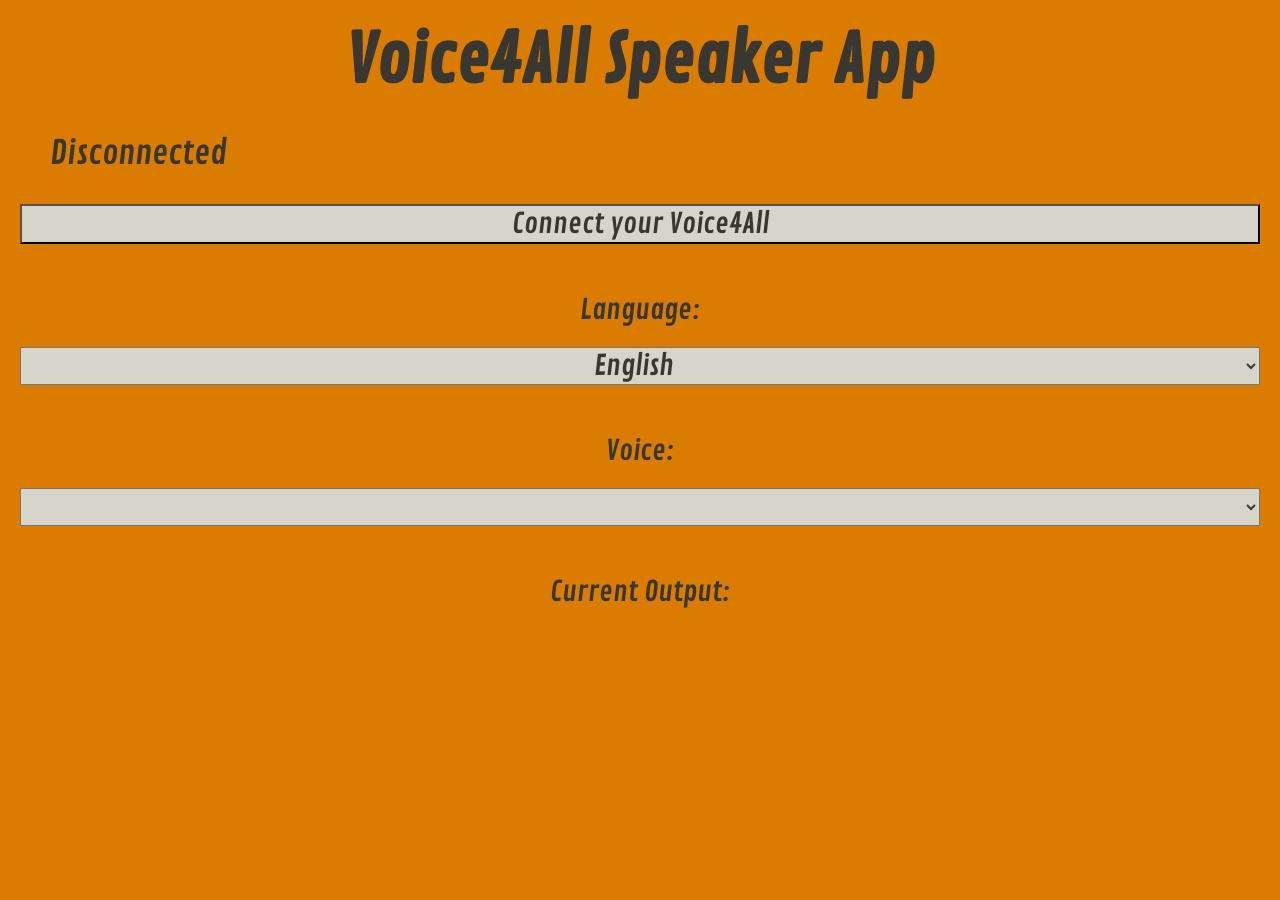
<file: index.html>
<!DOCTYPE html>
<html lang="en">
<head>
    <meta charset="UTF-8">
    <meta name="viewport" content="width=device-width, initial-scale=1.0">
    <title>Voice4All Speech</title>
    <script src="./script.js"></script>
    <link rel="stylesheet" href="style.css">
    <link href='https://fonts.googleapis.com/css?family=Contrail One' rel='stylesheet'>
</head>
<body>
    <h1>Voice4All Speaker App</h1>

    <div style="display: flex;">
        <div id="disconnected"></div><a>Disconnected</a>
    </div>
    <button id="button">Connect your Voice4All</button>

    <br>
    <span>Language:</span>
    <select name="Lang" id="lang">
        <option value="en">English</option>
        <option value="es">Español</option>
        <option value="de">Deutsch</option>
        <option value="it">Italiano</option>
        <option value="fr">Français</option>
        <option value="pt">Português</option>
        <!-- <option value="he">עִברִית</option>
        <option value="id">Indonesia</option>
        <option value="bg">български</option>
        <option value="zh">中国人</option>
        <option value="ja">日本語</option>
        <option value="ko">한국인</option>
        <option value="fi">Suomeksi</option>
        <option value="ro">Română</option>
        <option value="sk">Slovenský</option>
        <option value="hi">हिंदी</option>
        <option value="uk">українська</option> -->
    </select>
    <br>
    <span>Voice: </span>
    <select name="Voice" id="voice"></select>
    <br>
    <span>Current Output: </span><span id="preview"></span>
</body>
</html>
</file>
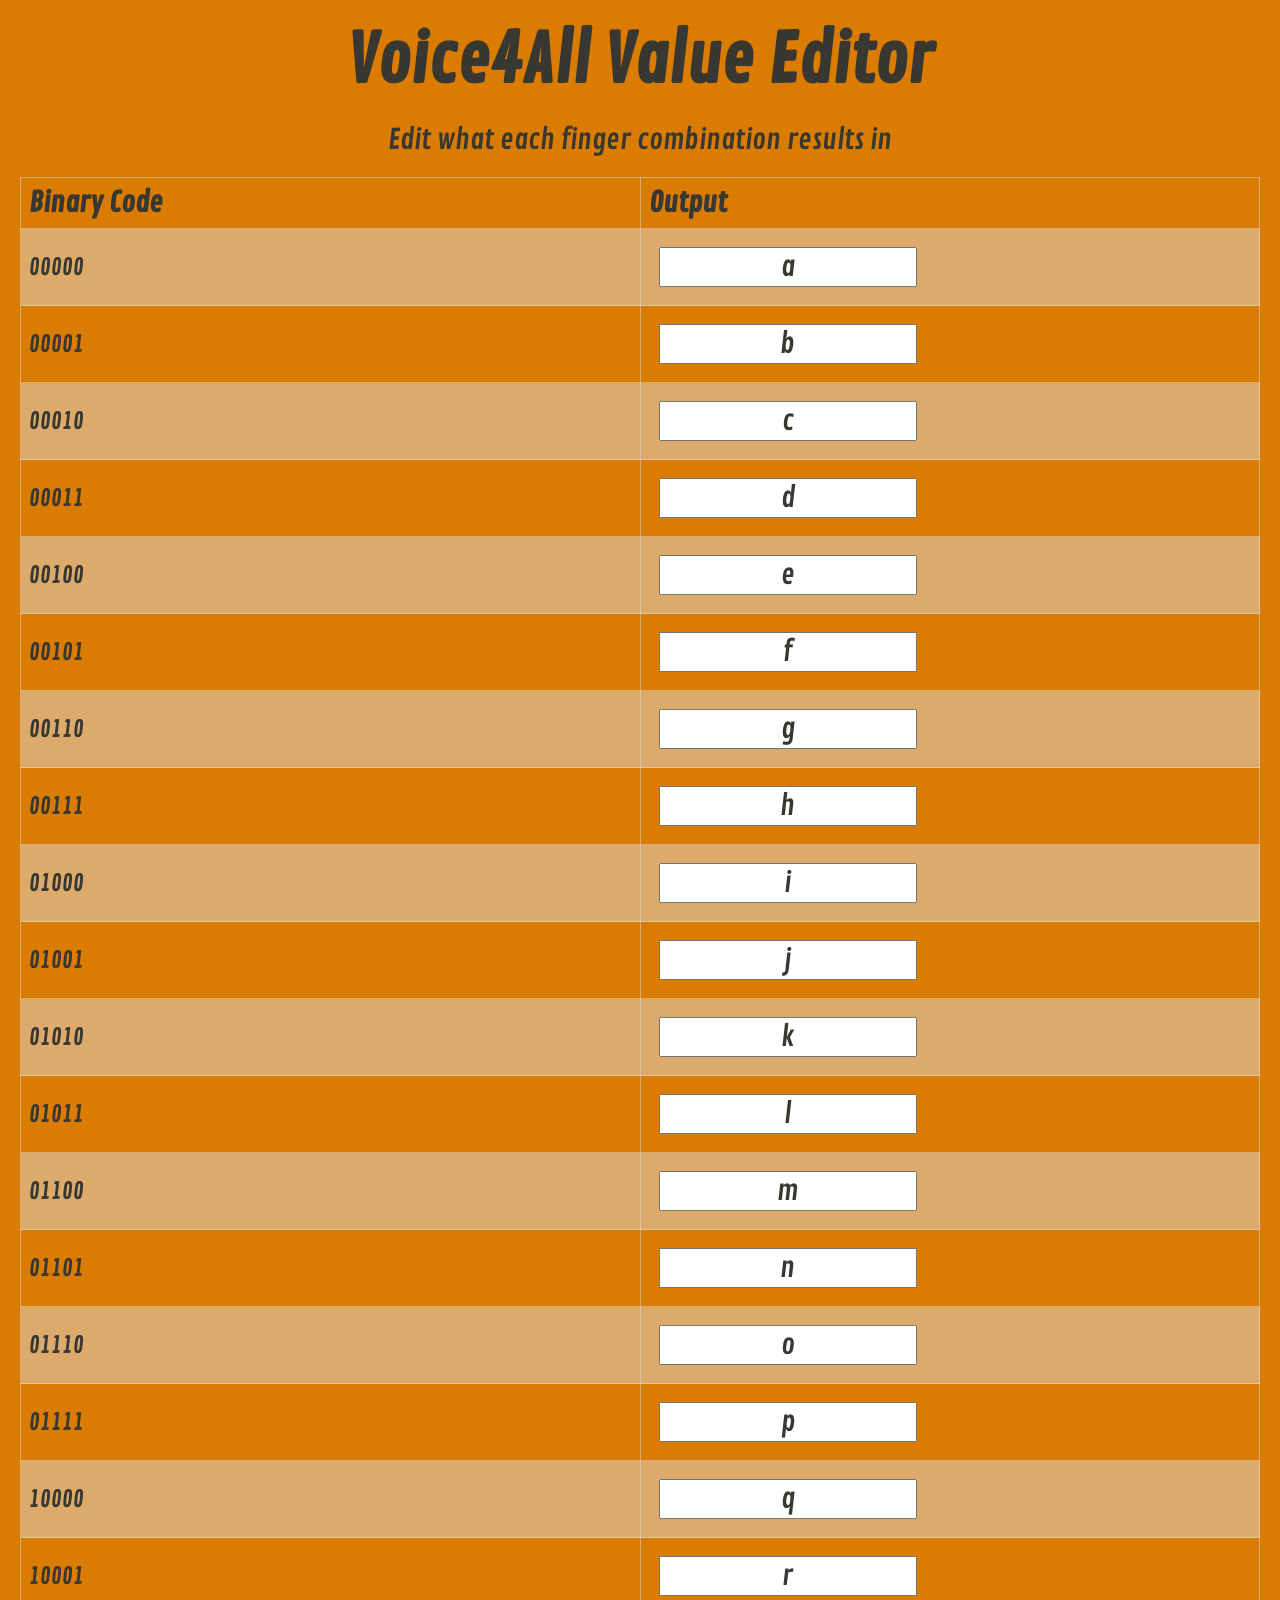
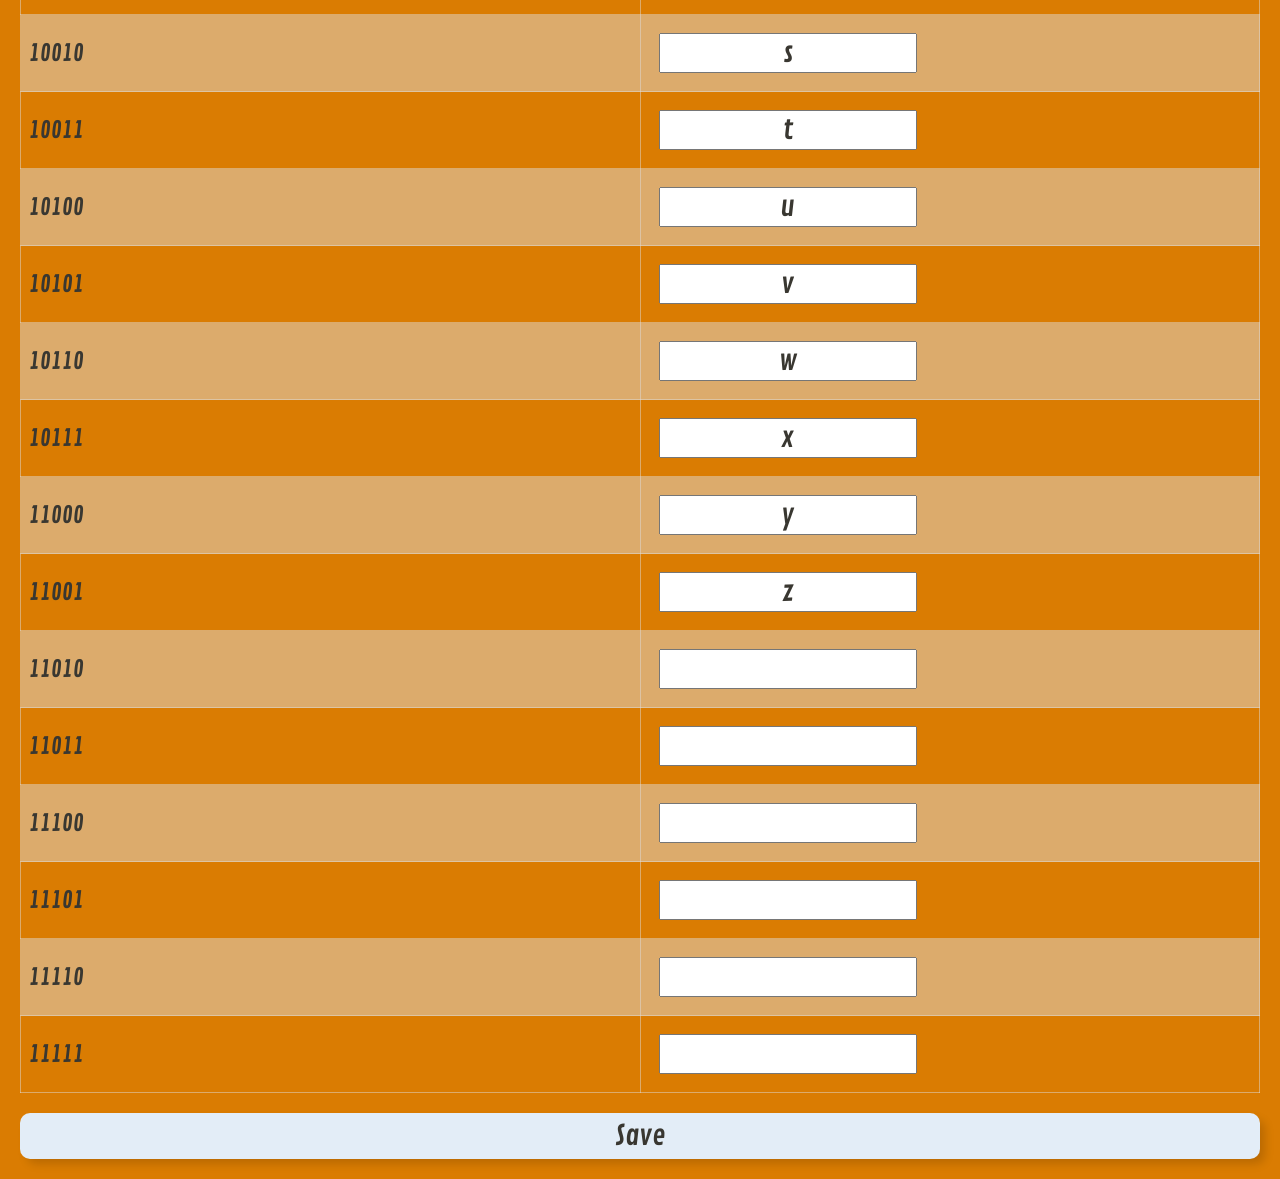
<file: Editor/index.html>
<!DOCTYPE html>
<html lang="en">
<head>
    <meta charset="UTF-8">
    <meta name="viewport" content="width=device-width, initial-scale=1.0">
    <title>Voice4All Value Editor</title>
    <link rel="stylesheet" href="style2.css">
    <script src="./table.js"></script>
    <link href='https://fonts.googleapis.com/css?family=Contrail One' rel='stylesheet'>
</head>
<body>
    <h1>Voice4All Value Editor</h1>
    <p>Edit what each finger combination results in</p>
    <table id="table">
        <tr>
            <th>Binary Code</th>
            <th>Output</th>
        </tr>
    </table>
    <button id="save">Save</button>
</body>
</html>
</file>
<file: style.css>
body {
    background-color: #DA7C02;
    display: flex;
    flex-direction: column;
    justify-content: center;
    justify-items: center;
    width: 100%;
    margin: 0%;
}

* {
    color: #393731;
    font-family: 'Contrail One';
    text-align: center;
    font-size: larger;
    margin: 10px;
}

select, button {
    background-color: #D6D5CA;
}

h1 {
    font-size: 50pt;
}
</file>
<file: Editor/style2.css>
body {
    background-color: #DA7C02;
    display: flex;
    flex-direction: column;
    justify-content: center;
    justify-items: center;
    width: 100%;
    margin: 0%;
}

* {
    color: #393731;
    font-family: 'Contrail One';
    text-align: center;
    font-size: larger;
    margin: 10px;
}

h1 {
    font-size: 50pt;
}

/* From Uiverse.io by CYBWEBALI */
select, button {
    display: grid;
    place-items: center;
    background: #e3edf7;
    padding: 5px;
    border-radius: 10px;
    box-shadow: 6px 6px 10px -1px rgba(0, 0, 0, 0.15);
    border: 1px solid rgba(0, 0, 0, 0);
    cursor: pointer;
    transition: transform 0.5s;
}

button:hover {
    box-shadow: inset 4px 4px 6px -1px rgba(0, 0, 0, 0.2),
        inset -4px -4px 6px -1px rgba(255, 255, 255, 0.7),
        -0.5px -0.5px 0px rgba(255, 255, 255, 1),
        0.5px 0.5px 0px rgba(0, 0, 0, 0.15),
        0px 12px 10px -10px rgba(0, 0, 0, 0.05);
    border: 1px solid rgba(0, 0, 0, 0.1);
    transform: translateY(0.5em);
}

table {
    border-collapse: collapse;
    font-size: medium;
    margin: 10px;
    
}

td, th {
    border: 1px solid #dddddd7b;
    text-align: left;
    padding: 8px;
    width: 50%;
    /* font-size: medium; */
}

tr:nth-child(even) {
    background-color: #dddddd7b;
}
</file>
